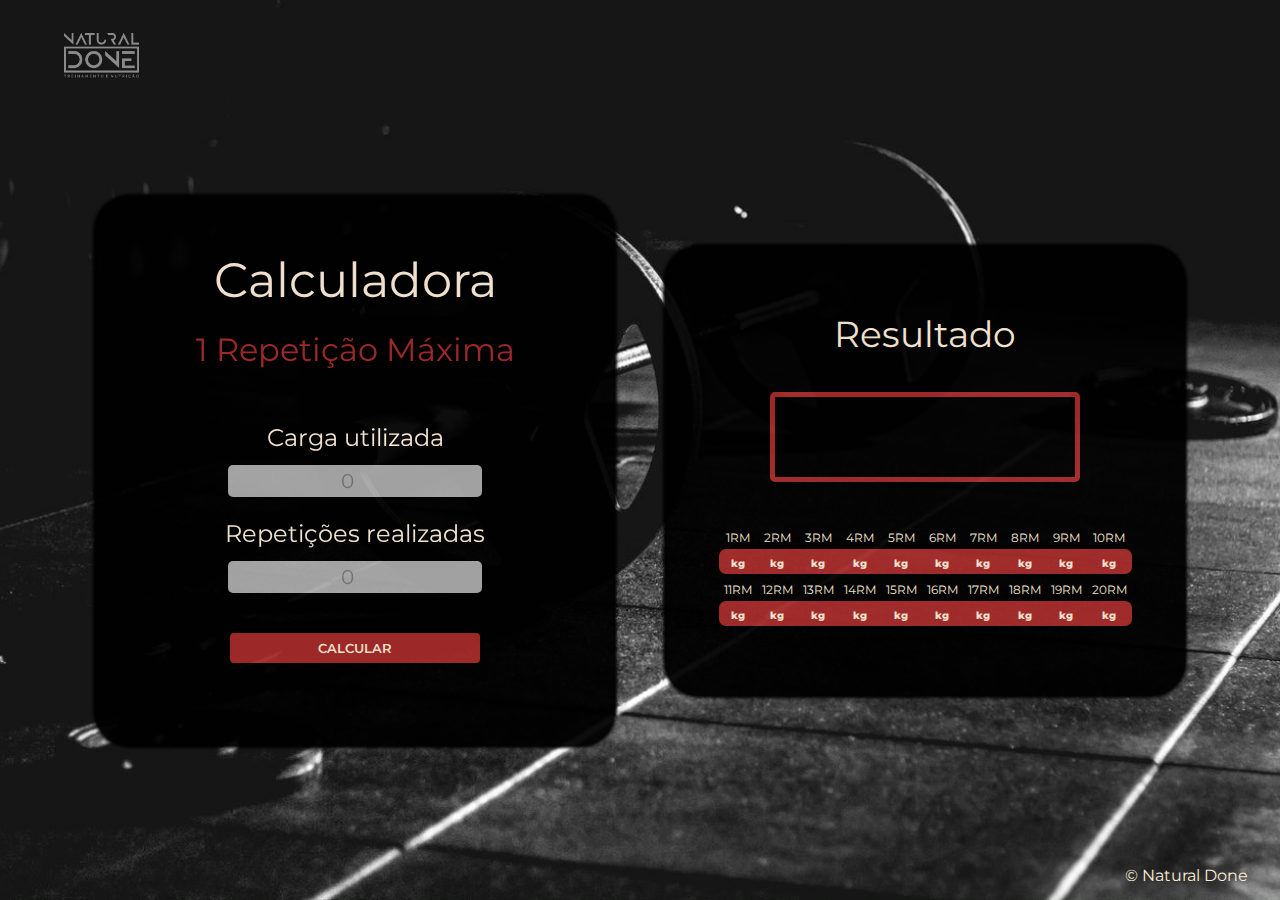
<file: index.html>
<!DOCTYPE html>
<html lang="pt-br">
<head>
  <meta charset="UTF-8">
  <meta http-equiv="X-UA-Compatible" content="IE=edge">
  <meta name="viewport" content="width=device-width, initial-scale=1.0">
  <link rel="preconnect" href="https://fonts.googleapis.com">
  <link rel="preconnect" href="https://fonts.gstatic.com" crossorigin>
  <link href="https://fonts.googleapis.com/css2?family=Montserrat&display=swap" rel="stylesheet">
  <link href="https://fonts.googleapis.com/css2?family=Wallpoet&display=swap" rel="stylesheet">
  <title>Calculadora 1RM</title>
  <link rel="stylesheet" href="./css/reset.css">
  <link rel="stylesheet" href="./css/style.css">
  <link rel="icon" href="./img/logo 16x16.png">
  <script src="./js/1rmcalculator.js"></script>
</head>
<body>
  <div class="page">
    <header>
      <a href="#"><img src="./img/logo pequeno caixa branco.png" alt="Logotipo da marca da calculadora"></a>
      <ul>
        <li><a href="#">Calculadora</a></li>
<!--        <li><a href="/contato.html">Contato</a></li>-->
      </ul>
    </header>
    <main>
      <section class="input-box">
        <h1>Calculadora</h1>
        <h2><span>1 Repetição Máxima</span></h2>

          <div class="formulario">
            <label>Carga utilizada <br></label>
            <input type="number" id="carga" name="carga" placeholder="0">
          </div>
          <div class="formulario">
            <label>Repetições realizadas <br></label>
            <input type="number" id="reps" name="reps" placeholder="0">
          </div>
          <button onclick="calcularRm();return false">Calcular</button>

      </section>
      <section class="answer-box">
        <h3>Resultado</h3>
        <div class="number-box">
          <h4 id="answer"></h4>
        </div>
<!--        <div class="barbell">
          <div class="edge"></div>
          <div class="plate"></div>
          <div class="plate"></div>
          <div class="plate"></div>
          <div class="center"></div>
          <div class="plate"></div>
          <div class="plate"></div>
          <div class="plate"></div>
          <div class="edge"></div>
        </div>-->
        <div class="barbell">
          <div class="table-column">
            <h5>1RM</h5>
            <p id="rm1"></p>
            <p id="kg1">kg</p>
            <h5>11RM</h5>
            <p id="rm11"></p>
            <p id="kg11">kg</p>
          </div>
          <div class="table-column">
            <h5>2RM</h5>
            <p id="rm2"></p>
            <p id="kg">kg</p>
            <h5>12RM</h5>
            <p id="rm12"></p>
            <p id="kg">kg</p>
          </div>
          <div class="table-column">
            <h5>3RM</h5>
            <p id="rm3"></p>
            <p id="kg">kg</p>
            <h5>13RM</h5>
            <p id="rm13"></p>
            <p id="kg">kg</p>         
          </div>
          <div class="table-column">
            <h5>4RM</h5>
            <p id="rm4"></p>
            <p id="kg">kg</p>         
            <h5>14RM</h5>
            <p id="rm14"></p>
            <p id="kg">kg</p>         
          </div>
          <div class="table-column">
            <h5>5RM</h5>    
            <p id="rm5"></p>
            <p id="kg">kg</p>         
            <h5>15RM</h5>    
            <p id="rm15"></p>
            <p id="kg">kg</p>         
          </div>
          <div class="table-column">
            <h5>6RM</h5>    
            <p id="rm6"></p>
            <p id="kg">kg</p>         
            <h5>16RM</h5>    
            <p id="rm16"></p>
            <p id="kg">kg</p>         
          </div>
          <div class="table-column">
            <h5>7RM</h5>    
            <p id="rm7"></p>
            <p id="kg">kg</p>         
            <h5>17RM</h5>    
            <p id="rm17"></p>
            <p id="kg">kg</p>         
          </div>
          <div class="table-column">
            <h5>8RM</h5>    
            <p id="rm8"></p>
            <p id="kg">kg</p>         
            <h5>18RM</h5>    
            <p id="rm18"></p>
            <p id="kg">kg</p>         
          </div>
          <div class="table-column">
            <h5>9RM</h5>    
            <p id="rm9"></p>
            <p id="kg">kg</p>         
            <h5>19RM</h5>    
            <p id="rm19"></p>          
            <p id="kg">kg</p>         
          </div>
          <div class="table-column">
            <h5>10RM</h5>    
            <p id="rm10"></p>
            <p id="kg10">kg</p>         
            <h5>20RM</h5>    
            <p id="rm20"></p>
            <p id="kg20">kg</p>         
          </div>
        </div>
      </section>
    </main>
    <footer>
      <p class="copyright"> &#169; Natural Done</p>
    </footer>
  </div>  
</body>
</html>
</file>
<file: css/style.css>
body{
  font-family: 'Montserrat', sans-serif;
  color: antiquewhite;
  background-image: url("../img/IMG_5105PB.jpg");
  background-position: center;
  background-repeat: no-repeat;
  background-size: cover;
}
.page{
  display: flex;
  flex-direction: column;
  width: 100%;
  min-height: 100vh;
  font-family: 'Montserrat', sans-serif;
  color: antiquewhite;
  -webkit-font-smoothing: antialiased;  margin: 0 auto 0;
  margin: 0 auto 0;
  justify-content: space-evenly;
  align-items: center;
}

header{
  width: 90%;
  height: 64px;
  display: flex;
  justify-content: space-between;
  align-items: center;
  margin-top: 25px;
}
header img{
  max-width:75px;
  max-height:150px;
  width: auto;
  height: auto;
  opacity: 0.5;
}
header a:hover img{
  opacity: 1;
}
header ul{
  display: flex;
  flex-direction: row;
  list-style: none;
  gap:36px;
  opacity: 0;
}

header a{
  text-decoration: none;
  color: antiquewhite;
}
ul li a {
  opacity: 0.5;
}

ul li a:hover {
font-weight: bold;
opacity: 1;
}

main {
  display: flex;
/*  flex-wrap: wrap;*/
  margin:auto;
  align-items: center;
  justify-content: center;
/*  padding-top: 50px;*/
  gap:50px;
}

.input-box {
  display: flex;
  flex-direction: column;
  align-items: center;
  background-color: black;
  opacity: 0.95;
  box-shadow: 0 0 3px 2px black;
  padding: 50px 0px;
  border-radius: 35px;
  height: 450px;
  min-width: 520px;

}

form{
  display: flex;
  flex-direction: column;
  align-items: center;
}

h1 {
  margin: 10px 0 10px 0;
  font-size: 48px;
  text-align: center;
}
h2 {
  margin: 20px 0 60px 0;
  text-align: center;
  font-size: 32px;
}
span{
  color:brown;
}


.formulario {
  font-size: 24px;
  display: flex;
  flex-direction: column;
  align-items: center;
  gap:15px;
  padding-bottom: 25px;
  
}

input {
  font-family: 'Montserrat', sans-serif;
  color: black;
  font-size: 20px;
  text-align: center;
  background-color: darkgray;
  border: none;
  height: 30px;
  width: 250px;
  border-radius: 5px;
}

button {
  width: 250px;
  margin-top: 15px;
  font-family: 'Montserrat', sans-serif;
  color: antiquewhite;
  text-transform: uppercase;
  font-weight: 600;
  background: brown;
  border: none;
  padding: 7px 0 7px;
  border-radius: 4px;
  cursor: pointer;  
}
.answer-box {
  display: flex;
  flex-direction: column;
  align-items: center;
  justify-content: space-around;
  background-color: black;
  opacity: 0.95;
  box-shadow: 0 0 3px 2px black;
  padding: 50px 0px;
  border-radius: 35px;
  height: 350px;
  min-width: 520px;
}
.answer-box h3 {
  margin-top:0;
  font-size: 36px;
  text-align: center;
}

.number-box {
  display: flex;
  align-items: center;
  justify-content: center;
  align-content: center;
  min-width: 300px;
  min-height: 80px;
  border-radius: 5px;
  border: 5px solid brown;
  background-color: black;
}

#answer {
  padding: 0;
  margin: 0;
  font-family: 'Wallpoet', cursive;
  color: antiquewhite;
  font-size: 48px;
}
.barbell {
  display: flex;
  flex-direction: row;
  align-items: center;
  text-align: center;
  font-family: 'Montserrat', sans-serif;
  color: antiquewhite;
}

.table-column {
  display: flex;
  flex-direction: column;
}

.table-column p {
  font-weight: 800;
  font-size: 16px;
  padding-top: 5px;
  padding-bottom: 5px;
  background-color: brown;
}

#rm1, #rm11 {
  border-radius: 7px 0 0 0;
}

#rm10, #rm20 {
  border-radius: 0 7px 0 0;
}

#kg20, #kg10 {
  border-radius: 0 0 7px 0;
}

#kg1, #kg11 {
  border-radius: 0 0 0 7px;
}

.table-column h5 {
  font-size: 12px;
  padding: 10px 5px 5px;
}


#kg, #kg1, #kg11, #kg10, #kg20 {
  font-size: 10px;
  padding: 0px 5px 5px;
}
/*
.edge {
  background-color: silver;
  height: 10px;
  width: 35px;
}
.plate {
  background-color: brown;
  height: 120px;
  width: 25px;
  border: 1px solid black;
  border-radius: 7px;
}
.center {
  background-color: silver;
  height: 10px;
  width: 200px;
}
*/
footer {
  display: flex;
  height: 48px;
  width: 95%;
  flex-direction: row;
  justify-content: flex-end;
  align-items: center;
}

@media (max-width:1095px){
  main {
    flex-direction: column;
  }

}
@media (max-width:540px){
  header{
    margin-top: 10px;
  }
  main {
    flex-direction: column;
    margin:auto;
    padding-top: 5%;
    padding-bottom: 5%;
    gap:25px;
  }
  .page {
    min-height: 100vh;
  }
  .input-box {
    padding: 30px 0px 35px;
    justify-content: center;
    height: 230px;
    min-width: 320px;
  }
  h1 {
    margin: 0;
    font-size: 24px;
  }
  h2 {
    margin: 10px 0 15px 0;
    font-size: 22px;
  }
  .formulario {
    font-size: 18px;
    gap: 5px;
    padding-bottom: 15px;
  }
  input{
    font-size: 16px;
    height: 20px;
  }    
  button {
    margin-top: 5px;  
  }
  .answer-box {
    min-width: 320px;
    height: 250px;
    padding: 20px 0px 25px;
  }
  .answer-box h3 {
    font-size: 28px;
  }
  
  .number-box {
    min-width: 200px;
    min-height: 55px;
    border-radius: 5px;
    border: 4px solid brown;
  }
  
  #answer {
    padding: 0;
    margin: 0;
    font-family: 'Wallpoet', cursive;
    color: antiquewhite;
    font-size: 36px;
  }
  .barbell {
    display: flex;
    flex-direction: row;
    align-items: center;
    text-align: center;
    font-family: 'Montserrat', sans-serif;
    color: antiquewhite;
    gap: 2px;
  }
  
  .table-column {
    display: flex;
    flex-direction: column;
  }
  
  .table-column p {
    font-weight: 800;
    font-size: 12px;
    padding-top: 2px;
    padding-bottom: 2px;
    background-color: brown;
  }
  
  #kg1, #kg11, #kg10, #kg20 {
    padding-top: 2px;
    padding-bottom: 2px;
  }

  .table-column :nth-child(1) {
    padding-top: 0;
  }
  .table-column h5 {
    font-size: 9px;
    padding: 10px 2px 2px;
  }
  
  
  #kg, #kg1, #kg11, #kg10, #kg20 {
    font-size: 7px;
    padding: 2px 5px 5px;
  }

/*  .edge {
    height: 6px;
    width: 24px;
  }
  .plate {
    height: 75px;
    width: 12px;
    border-radius: 3px;
  }
  .center {
    height: 6px;
    width: 140px;
  }
*/
}
</file>
